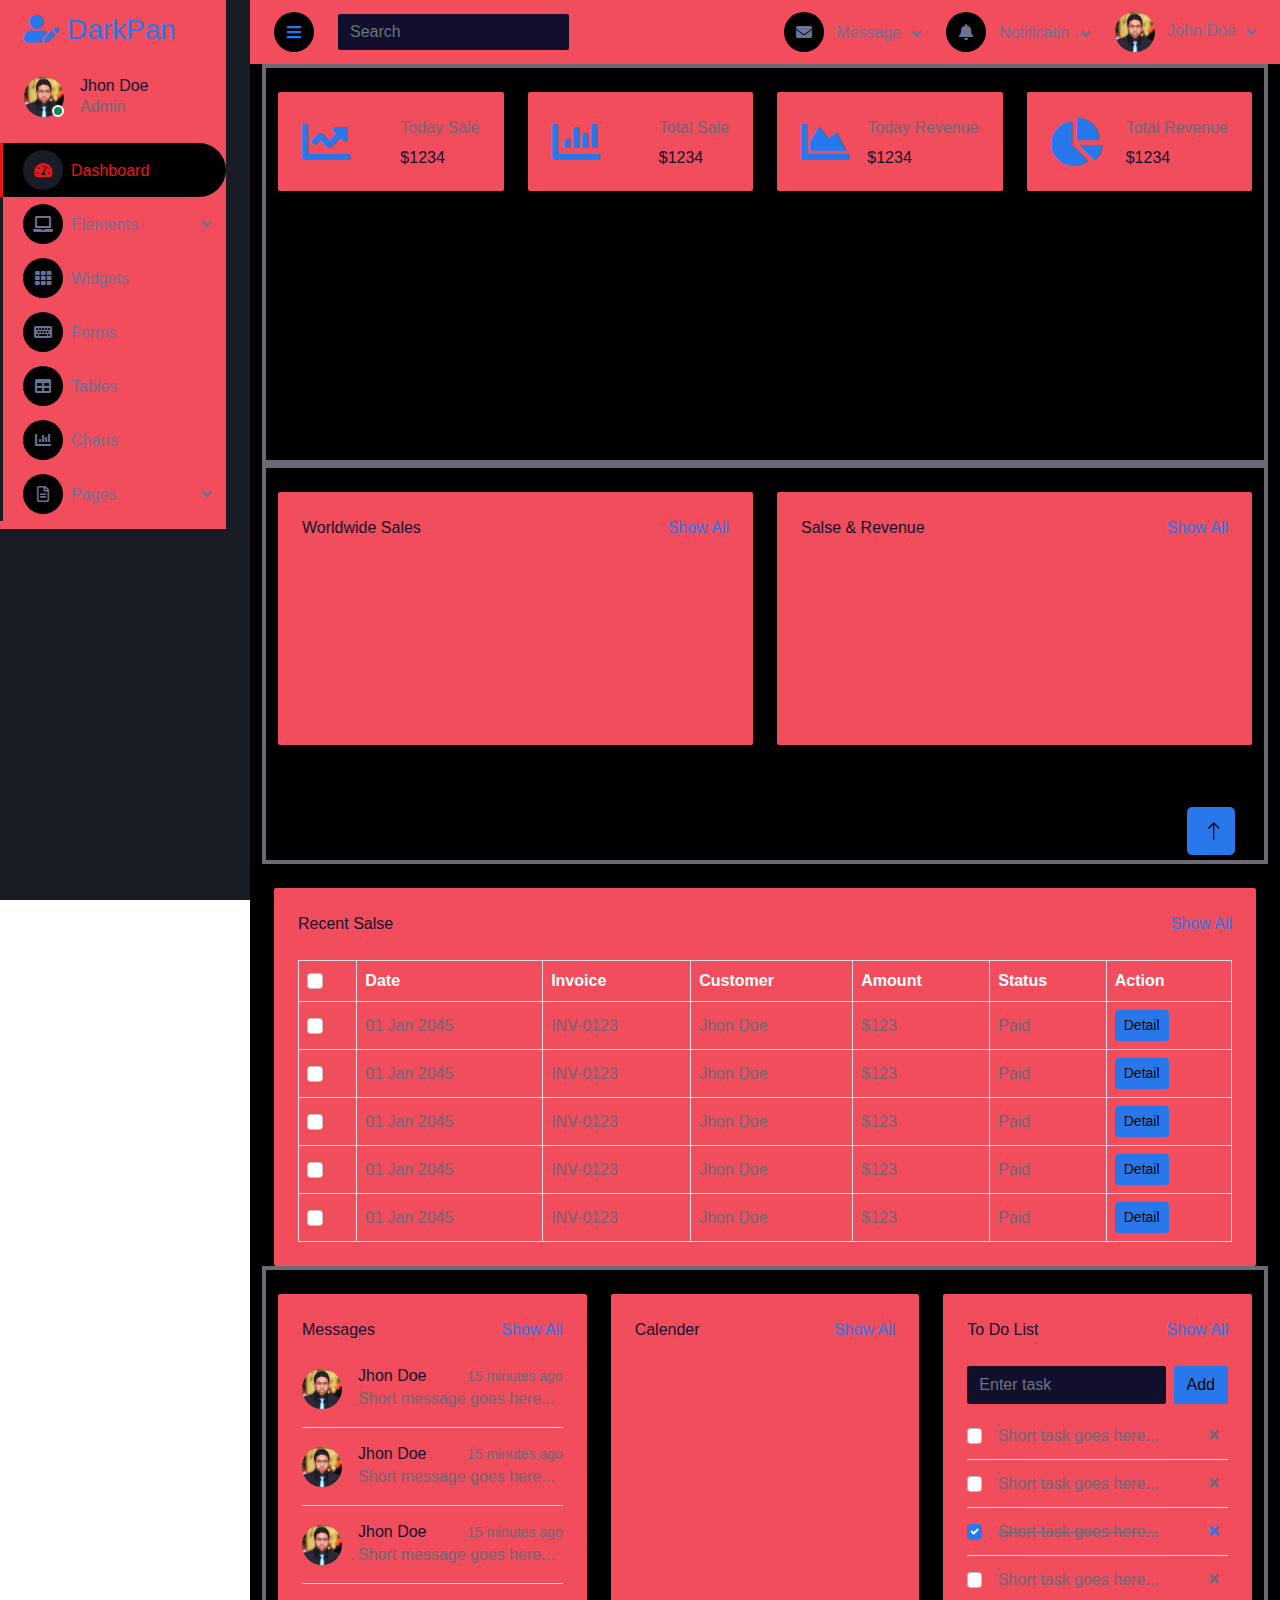
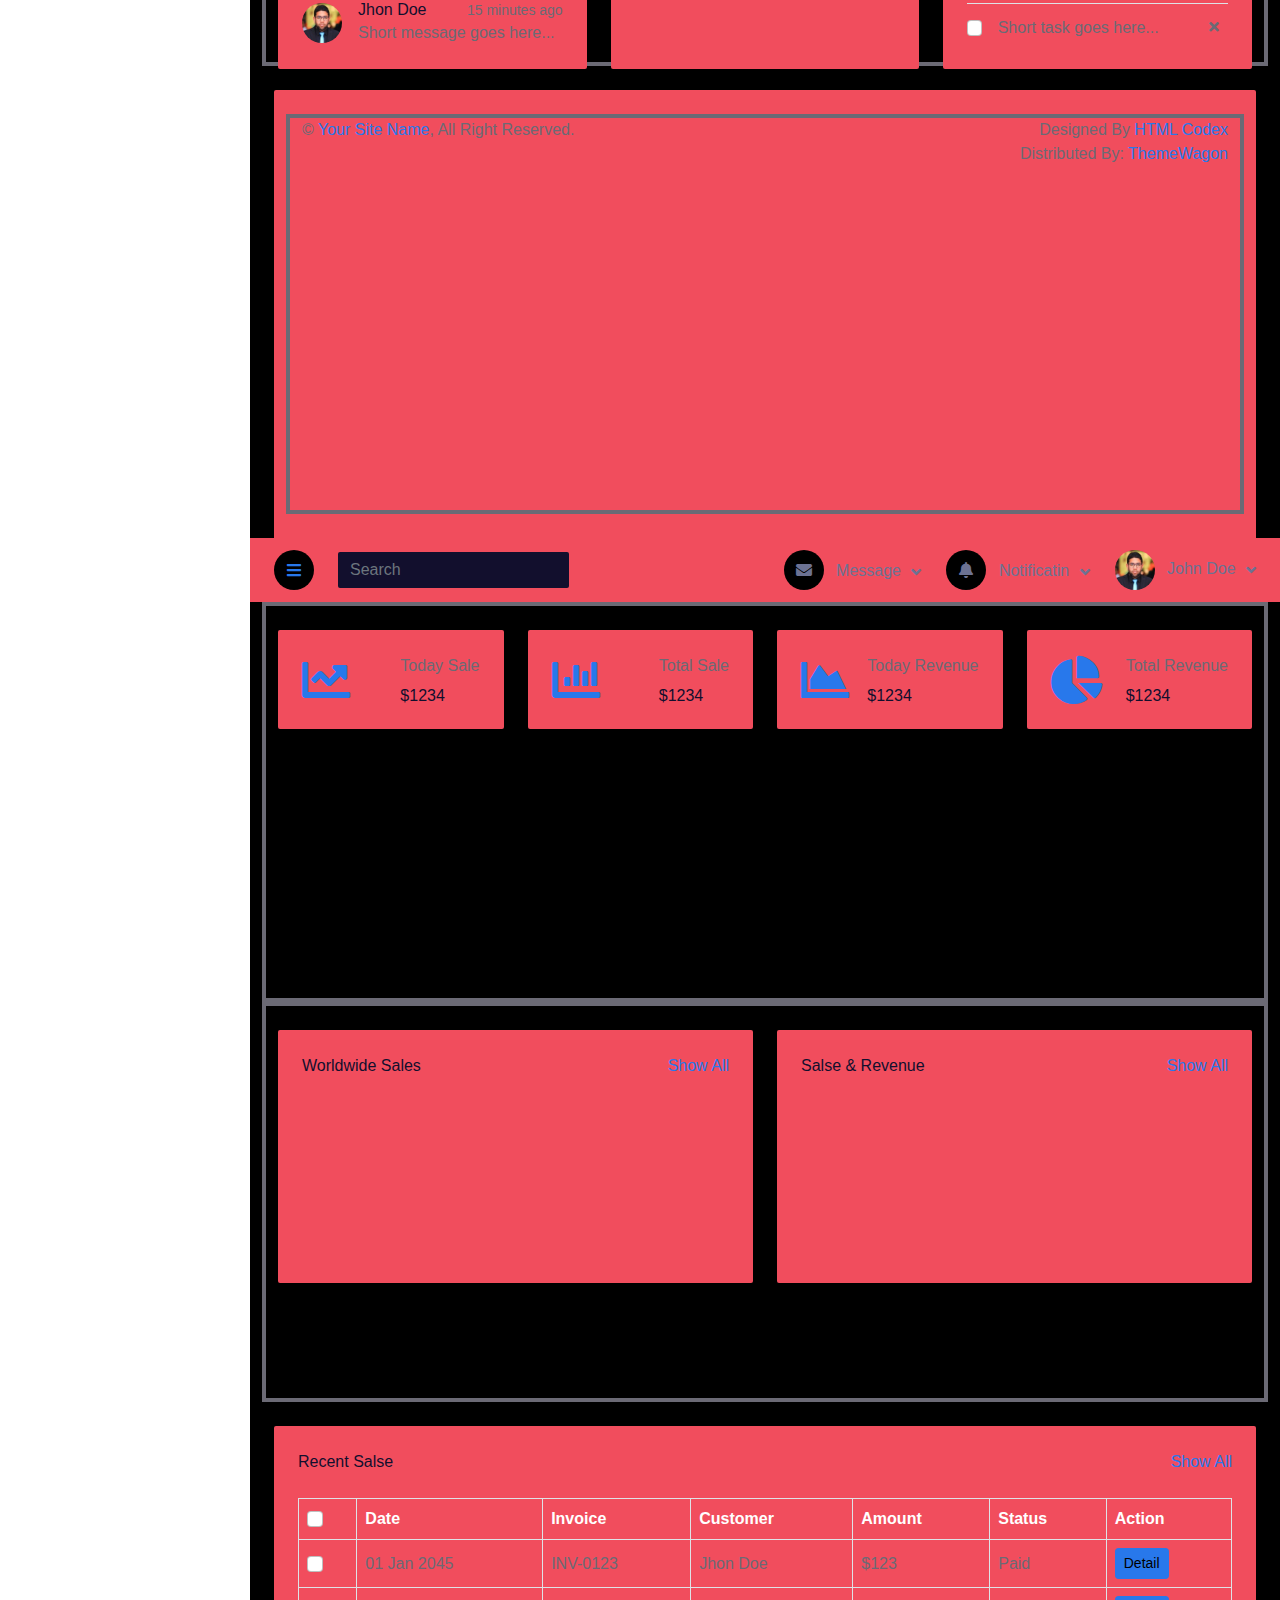
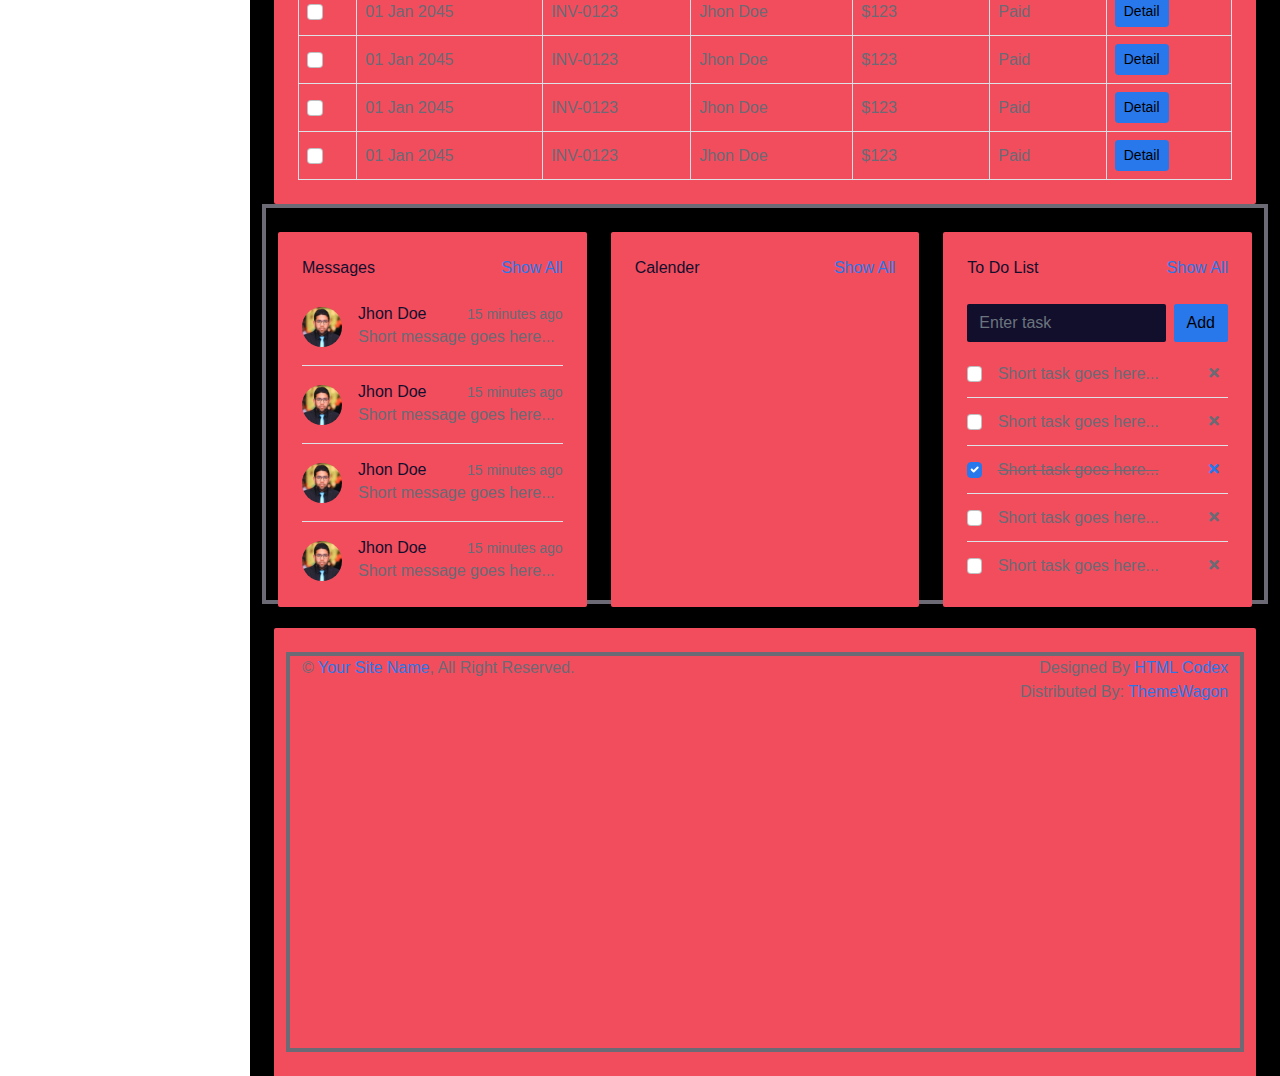
<file: index.html>
﻿<!DOCTYPE html>

<html lang="en" xmlns="http://www.w3.org/1999/xhtml">
<head>
    <meta charset="utf-8" />
    <title>Home.4s</title>
    <link href="css/css.sidebar.css" rel="stylesheet" />
    <link href="css/bootstrap.min.css" rel="stylesheet">
    <link href="css/owl.carousel.min.css" rel="stylesheet">

    <!--  links side menu  -->
    <link href="https://cdnjs.cloudflare.com/ajax/libs/font-awesome/5.10.0/css/all.min.css" rel="stylesheet">
    <link href="https://cdn.jsdelivr.net/npm/bootstrap-icons@1.4.1/font/bootstrap-icons.css" rel="stylesheet">
   

    <style>
        .row {
            height: 400px;
            border: solid 4px
        }
        /*00000000000000*/
        #spinner.show {
            transition: opacity .5s ease-out, visibility 0s linear 0s;
            visibility: visible;
            opacity: 1;
        }
    </style>

</head>
<body>
    <div class="container-fluid position-relative d-flex p-0">
        <!-- Spinner Start -->
        <div id="spinner" class="show bg-dark position-fixed translate-middle w-100 vh-100 top-50 start-50 d-flex align-items-center justify-content-center">
            <div class="spinner-border text-primary" style="width: 3rem; height: 3rem;" role="status">
                <span class="sr-only">Loading...</span>
            </div>
        </div>
        <!-- Spinner End -->
        <!-- Sidebar Start -->
        <div class="sidebar pe-4 pb-3">
            <nav class="navbar bg-secondary navbar-dark">
                <a href="index.html" class="navbar-brand mx-4 mb-3">
                    <h3 class="text-primary"><i class="fa fa-user-edit me-2"></i>DarkPan</h3>
                </a>
                <div class="d-flex align-items-center ms-4 mb-4">
                    <div class="position-relative">
                        <img class="rounded-circle" src="img/user.jpg" alt="" style="width: 40px; height: 40px;">
                        <div class="bg-success rounded-circle border border-2 border-white position-absolute end-0 bottom-0 p-1"></div>
                    </div>
                    <div class="ms-3">
                        <h6 class="mb-0">Jhon Doe</h6>
                        <span>Admin</span>
                    </div>
                </div>
                <div class="navbar-nav w-100">
                    <a href="index.html" class="nav-item nav-link active"><i class="fa fa-tachometer-alt me-2"></i>Dashboard</a>
                    <div class="nav-item dropdown">
                        <a href="#" class="nav-link dropdown-toggle" data-bs-toggle="dropdown"><i class="fa fa-laptop me-2"></i>Elements</a>
                        <div class="dropdown-menu bg-transparent border-0">
                            <a href="button.html" class="dropdown-item">Buttons</a>
                            <a href="typography.html" class="dropdown-item">Typography</a>
                            <a href="element.html" class="dropdown-item">Other Elements</a>
                        </div>
                    </div>
                    <a href="widget.html" class="nav-item nav-link"><i class="fa fa-th me-2"></i>Widgets</a>
                    <a href="form.html" class="nav-item nav-link"><i class="fa fa-keyboard me-2"></i>Forms</a>
                    <a href="table.html" class="nav-item nav-link"><i class="fa fa-table me-2"></i>Tables</a>
                    <a href="chart.html" class="nav-item nav-link"><i class="fa fa-chart-bar me-2"></i>Charts</a>
                    <div class="nav-item dropdown">
                        <a href="#" class="nav-link dropdown-toggle" data-bs-toggle="dropdown"><i class="far fa-file-alt me-2"></i>Pages</a>
                        <div class="dropdown-menu bg-transparent border-0">
                            <a href="signin.html" class="dropdown-item">Sign In</a>
                            <a href="signup.html" class="dropdown-item">Sign Up</a>
                            <a href="404.html" class="dropdown-item">404 Error</a>
                            <a href="blank.html" class="dropdown-item">Blank Page</a>
                        </div>
                    </div>
                </div>
            </nav>
        </div>
        <!-- Sidebar End -->
        <!-- Content Start -->
        <div class="content">
            <!-- Navbar Start -->
            <nav class="navbar navbar-expand bg-secondary navbar-dark sticky-top px-4 py-0">
                <a href="index.html" class="navbar-brand d-flex d-lg-none me-4">
                    <h2 class="text-primary mb-0"><i class="fa fa-user-edit"></i></h2>
                </a>
                <a href="#" class="sidebar-toggler flex-shrink-0">
                    <i class="fa fa-bars"></i>
                </a>
                <form class="d-none d-md-flex ms-4">
                    <input class="form-control bg-dark border-0" type="search" placeholder="Search">
                </form>
                <div class="navbar-nav align-items-center ms-auto">
                    <div class="nav-item dropdown">
                        <a href="#" class="nav-link dropdown-toggle" data-bs-toggle="dropdown">
                            <i class="fa fa-envelope me-lg-2"></i>
                            <span class="d-none d-lg-inline-flex">Message</span>
                        </a>
                        <div class="dropdown-menu dropdown-menu-end bg-secondary border-0 rounded-0 rounded-bottom m-0">
                            <a href="#" class="dropdown-item">
                                <div class="d-flex align-items-center">
                                    <img class="rounded-circle" src="img/user.jpg" alt="" style="width: 40px; height: 40px;">
                                    <div class="ms-2">
                                        <h6 class="fw-normal mb-0">Jhon send you a message</h6>
                                        <small>15 minutes ago</small>
                                    </div>
                                </div>
                            </a>
                            <hr class="dropdown-divider">
                            <a href="#" class="dropdown-item">
                                <div class="d-flex align-items-center">
                                    <img class="rounded-circle" src="img/user.jpg" alt="" style="width: 40px; height: 40px;">
                                    <div class="ms-2">
                                        <h6 class="fw-normal mb-0">Jhon send you a message</h6>
                                        <small>15 minutes ago</small>
                                    </div>
                                </div>
                            </a>
                            <hr class="dropdown-divider">
                            <a href="#" class="dropdown-item">
                                <div class="d-flex align-items-center">
                                    <img class="rounded-circle" src="img/user.jpg" alt="" style="width: 40px; height: 40px;">
                                    <div class="ms-2">
                                        <h6 class="fw-normal mb-0">Jhon send you a message</h6>
                                        <small>15 minutes ago</small>
                                    </div>
                                </div>
                            </a>
                            <hr class="dropdown-divider">
                            <a href="#" class="dropdown-item text-center">See all message</a>
                        </div>
                    </div>
                    <div class="nav-item dropdown">
                        <a href="#" class="nav-link dropdown-toggle" data-bs-toggle="dropdown">
                            <i class="fa fa-bell me-lg-2"></i>
                            <span class="d-none d-lg-inline-flex">Notificatin</span>
                        </a>
                        <div class="dropdown-menu dropdown-menu-end bg-secondary border-0 rounded-0 rounded-bottom m-0">
                            <a href="#" class="dropdown-item">
                                <h6 class="fw-normal mb-0">Profile updated</h6>
                                <small>15 minutes ago</small>
                            </a>
                            <hr class="dropdown-divider">
                            <a href="#" class="dropdown-item">
                                <h6 class="fw-normal mb-0">New user added</h6>
                                <small>15 minutes ago</small>
                            </a>
                            <hr class="dropdown-divider">
                            <a href="#" class="dropdown-item">
                                <h6 class="fw-normal mb-0">Password changed</h6>
                                <small>15 minutes ago</small>
                            </a>
                            <hr class="dropdown-divider">
                            <a href="#" class="dropdown-item text-center">See all notifications</a>
                        </div>
                    </div>
                    <div class="nav-item dropdown">
                        <a href="#" class="nav-link dropdown-toggle" data-bs-toggle="dropdown">
                            <img class="rounded-circle me-lg-2" src="img/user.jpg" alt="" style="width: 40px; height: 40px;">
                            <span class="d-none d-lg-inline-flex">John Doe</span>
                        </a>
                        <div class="dropdown-menu dropdown-menu-end bg-secondary border-0 rounded-0 rounded-bottom m-0">
                            <a href="#" class="dropdown-item">My Profile</a>
                            <a href="#" class="dropdown-item">Settings</a>
                            <a href="#" class="dropdown-item">Log Out</a>
                        </div>
                    </div>
                </div>
            </nav>
            <!-- Navbar End -->
            <!-- Sale & Revenue Start -->
            <div class="container-fluid pt-4 px-4">
                <div class="row g-4">
                    <div class="col-sm-6 col-xl-3">
                        <div class="bg-secondary rounded d-flex align-items-center justify-content-between p-4">
                            <i class="fa fa-chart-line fa-3x text-primary"></i>
                            <div class="ms-3">
                                <p class="mb-2">Today Sale</p>
                                <h6 class="mb-0">$1234</h6>
                            </div>
                        </div>
                    </div>
                    <div class="col-sm-6 col-xl-3">
                        <div class="bg-secondary rounded d-flex align-items-center justify-content-between p-4">
                            <i class="fa fa-chart-bar fa-3x text-primary"></i>
                            <div class="ms-3">
                                <p class="mb-2">Total Sale</p>
                                <h6 class="mb-0">$1234</h6>
                            </div>
                        </div>
                    </div>
                    <div class="col-sm-6 col-xl-3">
                        <div class="bg-secondary rounded d-flex align-items-center justify-content-between p-4">
                            <i class="fa fa-chart-area fa-3x text-primary"></i>
                            <div class="ms-3">
                                <p class="mb-2">Today Revenue</p>
                                <h6 class="mb-0">$1234</h6>
                            </div>
                        </div>
                    </div>
                    <div class="col-sm-6 col-xl-3">
                        <div class="bg-secondary rounded d-flex align-items-center justify-content-between p-4">
                            <i class="fa fa-chart-pie fa-3x text-primary"></i>
                            <div class="ms-3">
                                <p class="mb-2">Total Revenue</p>
                                <h6 class="mb-0">$1234</h6>
                            </div>
                        </div>
                    </div>
                </div>
            </div>
            <!-- Sale & Revenue End -->
            <!-- Sales Chart Start -->
            <div class="container-fluid pt-4 px-4">
                <div class="row g-4">
                    <div class="col-sm-12 col-xl-6">
                        <div class="bg-secondary text-center rounded p-4">
                            <div class="d-flex align-items-center justify-content-between mb-4">
                                <h6 class="mb-0">Worldwide Sales</h6>
                                <a href="">Show All</a>
                            </div>
                            <canvas id="worldwide-sales"></canvas>
                        </div>
                    </div>
                    <div class="col-sm-12 col-xl-6">
                        <div class="bg-secondary text-center rounded p-4">
                            <div class="d-flex align-items-center justify-content-between mb-4">
                                <h6 class="mb-0">Salse & Revenue</h6>
                                <a href="">Show All</a>
                            </div>
                            <canvas id="salse-revenue"></canvas>
                        </div>
                    </div>
                </div>
            </div>
            <!-- Sales Chart End -->
            <!-- Recent Sales Start -->
            <div class="container-fluid pt-4 px-4">
                <div class="bg-secondary text-center rounded p-4">
                    <div class="d-flex align-items-center justify-content-between mb-4">
                        <h6 class="mb-0">Recent Salse</h6>
                        <a href="">Show All</a>
                    </div>
                    <div class="table-responsive">
                        <table class="table text-start align-middle table-bordered table-hover mb-0">
                            <thead>
                                <tr class="text-white">
                                    <th scope="col"><input class="form-check-input" type="checkbox"></th>
                                    <th scope="col">Date</th>
                                    <th scope="col">Invoice</th>
                                    <th scope="col">Customer</th>
                                    <th scope="col">Amount</th>
                                    <th scope="col">Status</th>
                                    <th scope="col">Action</th>
                                </tr>
                            </thead>
                            <tbody>
                                <tr>
                                    <td><input class="form-check-input" type="checkbox"></td>
                                    <td>01 Jan 2045</td>
                                    <td>INV-0123</td>
                                    <td>Jhon Doe</td>
                                    <td>$123</td>
                                    <td>Paid</td>
                                    <td><a class="btn btn-sm btn-primary" href="">Detail</a></td>
                                </tr>
                                <tr>
                                    <td><input class="form-check-input" type="checkbox"></td>
                                    <td>01 Jan 2045</td>
                                    <td>INV-0123</td>
                                    <td>Jhon Doe</td>
                                    <td>$123</td>
                                    <td>Paid</td>
                                    <td><a class="btn btn-sm btn-primary" href="">Detail</a></td>
                                </tr>
                                <tr>
                                    <td><input class="form-check-input" type="checkbox"></td>
                                    <td>01 Jan 2045</td>
                                    <td>INV-0123</td>
                                    <td>Jhon Doe</td>
                                    <td>$123</td>
                                    <td>Paid</td>
                                    <td><a class="btn btn-sm btn-primary" href="">Detail</a></td>
                                </tr>
                                <tr>
                                    <td><input class="form-check-input" type="checkbox"></td>
                                    <td>01 Jan 2045</td>
                                    <td>INV-0123</td>
                                    <td>Jhon Doe</td>
                                    <td>$123</td>
                                    <td>Paid</td>
                                    <td><a class="btn btn-sm btn-primary" href="">Detail</a></td>
                                </tr>
                                <tr>
                                    <td><input class="form-check-input" type="checkbox"></td>
                                    <td>01 Jan 2045</td>
                                    <td>INV-0123</td>
                                    <td>Jhon Doe</td>
                                    <td>$123</td>
                                    <td>Paid</td>
                                    <td><a class="btn btn-sm btn-primary" href="">Detail</a></td>
                                </tr>
                            </tbody>
                        </table>
                    </div>
                </div>
            </div>
            <!-- Recent Sales End -->
            <!-- Widgets Start -->
            <div class="container-fluid pt-4 px-4">
                <div class="row g-4">
                    <div class="col-sm-12 col-md-6 col-xl-4">
                        <div class="h-100 bg-secondary rounded p-4">
                            <div class="d-flex align-items-center justify-content-between mb-2">
                                <h6 class="mb-0">Messages</h6>
                                <a href="">Show All</a>
                            </div>
                            <div class="d-flex align-items-center border-bottom py-3">
                                <img class="rounded-circle flex-shrink-0" src="img/user.jpg" alt="" style="width: 40px; height: 40px;">
                                <div class="w-100 ms-3">
                                    <div class="d-flex w-100 justify-content-between">
                                        <h6 class="mb-0">Jhon Doe</h6>
                                        <small>15 minutes ago</small>
                                    </div>
                                    <span>Short message goes here...</span>
                                </div>
                            </div>
                            <div class="d-flex align-items-center border-bottom py-3">
                                <img class="rounded-circle flex-shrink-0" src="img/user.jpg" alt="" style="width: 40px; height: 40px;">
                                <div class="w-100 ms-3">
                                    <div class="d-flex w-100 justify-content-between">
                                        <h6 class="mb-0">Jhon Doe</h6>
                                        <small>15 minutes ago</small>
                                    </div>
                                    <span>Short message goes here...</span>
                                </div>
                            </div>
                            <div class="d-flex align-items-center border-bottom py-3">
                                <img class="rounded-circle flex-shrink-0" src="img/user.jpg" alt="" style="width: 40px; height: 40px;">
                                <div class="w-100 ms-3">
                                    <div class="d-flex w-100 justify-content-between">
                                        <h6 class="mb-0">Jhon Doe</h6>
                                        <small>15 minutes ago</small>
                                    </div>
                                    <span>Short message goes here...</span>
                                </div>
                            </div>
                            <div class="d-flex align-items-center pt-3">
                                <img class="rounded-circle flex-shrink-0" src="img/user.jpg" alt="" style="width: 40px; height: 40px;">
                                <div class="w-100 ms-3">
                                    <div class="d-flex w-100 justify-content-between">
                                        <h6 class="mb-0">Jhon Doe</h6>
                                        <small>15 minutes ago</small>
                                    </div>
                                    <span>Short message goes here...</span>
                                </div>
                            </div>
                        </div>
                    </div>
                    <div class="col-sm-12 col-md-6 col-xl-4">
                        <div class="h-100 bg-secondary rounded p-4">
                            <div class="d-flex align-items-center justify-content-between mb-4">
                                <h6 class="mb-0">Calender</h6>
                                <a href="">Show All</a>
                            </div>
                            <div id="calender"></div>
                        </div>
                    </div>
                    <div class="col-sm-12 col-md-6 col-xl-4">
                        <div class="h-100 bg-secondary rounded p-4">
                            <div class="d-flex align-items-center justify-content-between mb-4">
                                <h6 class="mb-0">To Do List</h6>
                                <a href="">Show All</a>
                            </div>
                            <div class="d-flex mb-2">
                                <input class="form-control bg-dark border-0" type="text" placeholder="Enter task">
                                <button type="button" class="btn btn-primary ms-2">Add</button>
                            </div>
                            <div class="d-flex align-items-center border-bottom py-2">
                                <input class="form-check-input m-0" type="checkbox">
                                <div class="w-100 ms-3">
                                    <div class="d-flex w-100 align-items-center justify-content-between">
                                        <span>Short task goes here...</span>
                                        <button class="btn btn-sm"><i class="fa fa-times"></i></button>
                                    </div>
                                </div>
                            </div>
                            <div class="d-flex align-items-center border-bottom py-2">
                                <input class="form-check-input m-0" type="checkbox">
                                <div class="w-100 ms-3">
                                    <div class="d-flex w-100 align-items-center justify-content-between">
                                        <span>Short task goes here...</span>
                                        <button class="btn btn-sm"><i class="fa fa-times"></i></button>
                                    </div>
                                </div>
                            </div>
                            <div class="d-flex align-items-center border-bottom py-2">
                                <input class="form-check-input m-0" type="checkbox" checked>
                                <div class="w-100 ms-3">
                                    <div class="d-flex w-100 align-items-center justify-content-between">
                                        <span><del>Short task goes here...</del></span>
                                        <button class="btn btn-sm text-primary"><i class="fa fa-times"></i></button>
                                    </div>
                                </div>
                            </div>
                            <div class="d-flex align-items-center border-bottom py-2">
                                <input class="form-check-input m-0" type="checkbox">
                                <div class="w-100 ms-3">
                                    <div class="d-flex w-100 align-items-center justify-content-between">
                                        <span>Short task goes here...</span>
                                        <button class="btn btn-sm"><i class="fa fa-times"></i></button>
                                    </div>
                                </div>
                            </div>
                            <div class="d-flex align-items-center pt-2">
                                <input class="form-check-input m-0" type="checkbox">
                                <div class="w-100 ms-3">
                                    <div class="d-flex w-100 align-items-center justify-content-between">
                                        <span>Short task goes here...</span>
                                        <button class="btn btn-sm"><i class="fa fa-times"></i></button>
                                    </div>
                                </div>
                            </div>
                        </div>
                    </div>
                </div>
            </div>
            <!-- Widgets End -->
            <!-- Footer Start -->
            <div class="container-fluid pt-4 px-4">
                <div class="bg-secondary rounded-top p-4">
                    <div class="row">
                        <div class="col-12 col-sm-6 text-center text-sm-start">
                            &copy; <a href="#">Your Site Name</a>, All Right Reserved.
                        </div>
                        <div class="col-12 col-sm-6 text-center text-sm-end">
                            <!--/*** This template is free as long as you keep the footer author’s credit link/attribution link/backlink. If you'd like to use the template without the footer author’s credit link/attribution link/backlink, you can purchase the Credit Removal License from "https://htmlcodex.com/credit-removal". Thank you for your support. ***/-->
                            Designed By <a href="https://htmlcodex.com">HTML Codex</a>
                            <br>Distributed By: <a href="https://themewagon.com" target="_blank">ThemeWagon</a>
                        </div>
                    </div>
                </div>
            </div>
            <!-- Footer End -->
        </div>
        <!-- Content End -->
        <!-- Back to Top -->
        <a href="#" class="btn btn-lg btn-primary btn-lg-square back-to-top"><i class="bi bi-arrow-up"></i></a>
    </div>

    <!-- Sidebar End -->
    <!-- Content Start -->
    <div class="content">
        <!-- Navbar Start -->
        <nav class="navbar navbar-expand bg-secondary navbar-dark sticky-top px-4 py-0">
            <a href="index.html" class="navbar-brand d-flex d-lg-none me-4">
                <h2 class="text-primary mb-0"><i class="fa fa-user-edit"></i></h2>
            </a>
            <a href="#" class="sidebar-toggler flex-shrink-0">
                <i class="fa fa-bars"></i>
            </a>
            <form class="d-none d-md-flex ms-4">
                <input class="form-control bg-dark border-0" type="search" placeholder="Search">
            </form>
            <div class="navbar-nav align-items-center ms-auto">
                <div class="nav-item dropdown">
                    <a href="#" class="nav-link dropdown-toggle" data-bs-toggle="dropdown">
                        <i class="fa fa-envelope me-lg-2"></i>
                        <span class="d-none d-lg-inline-flex">Message</span>
                    </a>
                    <div class="dropdown-menu dropdown-menu-end bg-secondary border-0 rounded-0 rounded-bottom m-0">
                        <a href="#" class="dropdown-item">
                            <div class="d-flex align-items-center">
                                <img class="rounded-circle" src="img/user.jpg" alt="" style="width: 40px; height: 40px;">
                                <div class="ms-2">
                                    <h6 class="fw-normal mb-0">Jhon send you a message</h6>
                                    <small>15 minutes ago</small>
                                </div>
                            </div>
                        </a>
                        <hr class="dropdown-divider">
                        <a href="#" class="dropdown-item">
                            <div class="d-flex align-items-center">
                                <img class="rounded-circle" src="img/user.jpg" alt="" style="width: 40px; height: 40px;">
                                <div class="ms-2">
                                    <h6 class="fw-normal mb-0">Jhon send you a message</h6>
                                    <small>15 minutes ago</small>
                                </div>
                            </div>
                        </a>
                        <hr class="dropdown-divider">
                        <a href="#" class="dropdown-item">
                            <div class="d-flex align-items-center">
                                <img class="rounded-circle" src="img/user.jpg" alt="" style="width: 40px; height: 40px;">
                                <div class="ms-2">
                                    <h6 class="fw-normal mb-0">Jhon send you a message</h6>
                                    <small>15 minutes ago</small>
                                </div>
                            </div>
                        </a>
                        <hr class="dropdown-divider">
                        <a href="#" class="dropdown-item text-center">See all message</a>
                    </div>
                </div>
                <div class="nav-item dropdown">
                    <a href="#" class="nav-link dropdown-toggle" data-bs-toggle="dropdown">
                        <i class="fa fa-bell me-lg-2"></i>
                        <span class="d-none d-lg-inline-flex">Notificatin</span>
                    </a>
                    <div class="dropdown-menu dropdown-menu-end bg-secondary border-0 rounded-0 rounded-bottom m-0">
                        <a href="#" class="dropdown-item">
                            <h6 class="fw-normal mb-0">Profile updated</h6>
                            <small>15 minutes ago</small>
                        </a>
                        <hr class="dropdown-divider">
                        <a href="#" class="dropdown-item">
                            <h6 class="fw-normal mb-0">New user added</h6>
                            <small>15 minutes ago</small>
                        </a>
                        <hr class="dropdown-divider">
                        <a href="#" class="dropdown-item">
                            <h6 class="fw-normal mb-0">Password changed</h6>
                            <small>15 minutes ago</small>
                        </a>
                        <hr class="dropdown-divider">
                        <a href="#" class="dropdown-item text-center">See all notifications</a>
                    </div>
                </div>
                <div class="nav-item dropdown">
                    <a href="#" class="nav-link dropdown-toggle" data-bs-toggle="dropdown">
                        <img class="rounded-circle me-lg-2" src="img/user.jpg" alt="" style="width: 40px; height: 40px;">
                        <span class="d-none d-lg-inline-flex">John Doe</span>
                    </a>
                    <div class="dropdown-menu dropdown-menu-end bg-secondary border-0 rounded-0 rounded-bottom m-0">
                        <a href="#" class="dropdown-item">My Profile</a>
                        <a href="#" class="dropdown-item">Settings</a>
                        <a href="#" class="dropdown-item">Log Out</a>
                    </div>
                </div>
            </div>
        </nav>
        <!-- Navbar End -->
        <!-- Sale & Revenue Start -->
        <div class="container-fluid pt-4 px-4">
            <div class="row g-4">
                <div class="col-sm-6 col-xl-3">
                    <div class="bg-secondary rounded d-flex align-items-center justify-content-between p-4">
                        <i class="fa fa-chart-line fa-3x text-primary"></i>
                        <div class="ms-3">
                            <p class="mb-2">Today Sale</p>
                            <h6 class="mb-0">$1234</h6>
                        </div>
                    </div>
                </div>
                <div class="col-sm-6 col-xl-3">
                    <div class="bg-secondary rounded d-flex align-items-center justify-content-between p-4">
                        <i class="fa fa-chart-bar fa-3x text-primary"></i>
                        <div class="ms-3">
                            <p class="mb-2">Total Sale</p>
                            <h6 class="mb-0">$1234</h6>
                        </div>
                    </div>
                </div>
                <div class="col-sm-6 col-xl-3">
                    <div class="bg-secondary rounded d-flex align-items-center justify-content-between p-4">
                        <i class="fa fa-chart-area fa-3x text-primary"></i>
                        <div class="ms-3">
                            <p class="mb-2">Today Revenue</p>
                            <h6 class="mb-0">$1234</h6>
                        </div>
                    </div>
                </div>
                <div class="col-sm-6 col-xl-3">
                    <div class="bg-secondary rounded d-flex align-items-center justify-content-between p-4">
                        <i class="fa fa-chart-pie fa-3x text-primary"></i>
                        <div class="ms-3">
                            <p class="mb-2">Total Revenue</p>
                            <h6 class="mb-0">$1234</h6>
                        </div>
                    </div>
                </div>
            </div>
        </div>
        <!-- Sale & Revenue End -->
        <!-- Sales Chart Start -->
        <div class="container-fluid pt-4 px-4">
            <div class="row g-4">
                <div class="col-sm-12 col-xl-6">
                    <div class="bg-secondary text-center rounded p-4">
                        <div class="d-flex align-items-center justify-content-between mb-4">
                            <h6 class="mb-0">Worldwide Sales</h6>
                            <a href="">Show All</a>
                        </div>
                        <canvas id="worldwide-sales"></canvas>
                    </div>
                </div>
                <div class="col-sm-12 col-xl-6">
                    <div class="bg-secondary text-center rounded p-4">
                        <div class="d-flex align-items-center justify-content-between mb-4">
                            <h6 class="mb-0">Salse & Revenue</h6>
                            <a href="">Show All</a>
                        </div>
                        <canvas id="salse-revenue"></canvas>
                    </div>
                </div>
            </div>
        </div>
        <!-- Sales Chart End -->
        <!-- Recent Sales Start -->
        <div class="container-fluid pt-4 px-4">
            <div class="bg-secondary text-center rounded p-4">
                <div class="d-flex align-items-center justify-content-between mb-4">
                    <h6 class="mb-0">Recent Salse</h6>
                    <a href="">Show All</a>
                </div>
                <div class="table-responsive">
                    <table class="table text-start align-middle table-bordered table-hover mb-0">
                        <thead>
                            <tr class="text-white">
                                <th scope="col"><input class="form-check-input" type="checkbox"></th>
                                <th scope="col">Date</th>
                                <th scope="col">Invoice</th>
                                <th scope="col">Customer</th>
                                <th scope="col">Amount</th>
                                <th scope="col">Status</th>
                                <th scope="col">Action</th>
                            </tr>
                        </thead>
                        <tbody>
                            <tr>
                                <td><input class="form-check-input" type="checkbox"></td>
                                <td>01 Jan 2045</td>
                                <td>INV-0123</td>
                                <td>Jhon Doe</td>
                                <td>$123</td>
                                <td>Paid</td>
                                <td><a class="btn btn-sm btn-primary" href="">Detail</a></td>
                            </tr>
                            <tr>
                                <td><input class="form-check-input" type="checkbox"></td>
                                <td>01 Jan 2045</td>
                                <td>INV-0123</td>
                                <td>Jhon Doe</td>
                                <td>$123</td>
                                <td>Paid</td>
                                <td><a class="btn btn-sm btn-primary" href="">Detail</a></td>
                            </tr>
                            <tr>
                                <td><input class="form-check-input" type="checkbox"></td>
                                <td>01 Jan 2045</td>
                                <td>INV-0123</td>
                                <td>Jhon Doe</td>
                                <td>$123</td>
                                <td>Paid</td>
                                <td><a class="btn btn-sm btn-primary" href="">Detail</a></td>
                            </tr>
                            <tr>
                                <td><input class="form-check-input" type="checkbox"></td>
                                <td>01 Jan 2045</td>
                                <td>INV-0123</td>
                                <td>Jhon Doe</td>
                                <td>$123</td>
                                <td>Paid</td>
                                <td><a class="btn btn-sm btn-primary" href="">Detail</a></td>
                            </tr>
                            <tr>
                                <td><input class="form-check-input" type="checkbox"></td>
                                <td>01 Jan 2045</td>
                                <td>INV-0123</td>
                                <td>Jhon Doe</td>
                                <td>$123</td>
                                <td>Paid</td>
                                <td><a class="btn btn-sm btn-primary" href="">Detail</a></td>
                            </tr>
                        </tbody>
                    </table>
                </div>
            </div>
        </div>
        <!-- Recent Sales End -->
        <!-- Widgets Start -->
        <div class="container-fluid pt-4 px-4">
            <div class="row g-4">
                <div class="col-sm-12 col-md-6 col-xl-4">
                    <div class="h-100 bg-secondary rounded p-4">
                        <div class="d-flex align-items-center justify-content-between mb-2">
                            <h6 class="mb-0">Messages</h6>
                            <a href="">Show All</a>
                        </div>
                        <div class="d-flex align-items-center border-bottom py-3">
                            <img class="rounded-circle flex-shrink-0" src="img/user.jpg" alt="" style="width: 40px; height: 40px;">
                            <div class="w-100 ms-3">
                                <div class="d-flex w-100 justify-content-between">
                                    <h6 class="mb-0">Jhon Doe</h6>
                                    <small>15 minutes ago</small>
                                </div>
                                <span>Short message goes here...</span>
                            </div>
                        </div>
                        <div class="d-flex align-items-center border-bottom py-3">
                            <img class="rounded-circle flex-shrink-0" src="img/user.jpg" alt="" style="width: 40px; height: 40px;">
                            <div class="w-100 ms-3">
                                <div class="d-flex w-100 justify-content-between">
                                    <h6 class="mb-0">Jhon Doe</h6>
                                    <small>15 minutes ago</small>
                                </div>
                                <span>Short message goes here...</span>
                            </div>
                        </div>
                        <div class="d-flex align-items-center border-bottom py-3">
                            <img class="rounded-circle flex-shrink-0" src="img/user.jpg" alt="" style="width: 40px; height: 40px;">
                            <div class="w-100 ms-3">
                                <div class="d-flex w-100 justify-content-between">
                                    <h6 class="mb-0">Jhon Doe</h6>
                                    <small>15 minutes ago</small>
                                </div>
                                <span>Short message goes here...</span>
                            </div>
                        </div>
                        <div class="d-flex align-items-center pt-3">
                            <img class="rounded-circle flex-shrink-0" src="img/user.jpg" alt="" style="width: 40px; height: 40px;">
                            <div class="w-100 ms-3">
                                <div class="d-flex w-100 justify-content-between">
                                    <h6 class="mb-0">Jhon Doe</h6>
                                    <small>15 minutes ago</small>
                                </div>
                                <span>Short message goes here...</span>
                            </div>
                        </div>
                    </div>
                </div>
                <div class="col-sm-12 col-md-6 col-xl-4">
                    <div class="h-100 bg-secondary rounded p-4">
                        <div class="d-flex align-items-center justify-content-between mb-4">
                            <h6 class="mb-0">Calender</h6>
                            <a href="">Show All</a>
                        </div>
                        <div id="calender"></div>
                    </div>
                </div>
                <div class="col-sm-12 col-md-6 col-xl-4">
                    <div class="h-100 bg-secondary rounded p-4">
                        <div class="d-flex align-items-center justify-content-between mb-4">
                            <h6 class="mb-0">To Do List</h6>
                            <a href="">Show All</a>
                        </div>
                        <div class="d-flex mb-2">
                            <input class="form-control bg-dark border-0" type="text" placeholder="Enter task">
                            <button type="button" class="btn btn-primary ms-2">Add</button>
                        </div>
                        <div class="d-flex align-items-center border-bottom py-2">
                            <input class="form-check-input m-0" type="checkbox">
                            <div class="w-100 ms-3">
                                <div class="d-flex w-100 align-items-center justify-content-between">
                                    <span>Short task goes here...</span>
                                    <button class="btn btn-sm"><i class="fa fa-times"></i></button>
                                </div>
                            </div>
                        </div>
                        <div class="d-flex align-items-center border-bottom py-2">
                            <input class="form-check-input m-0" type="checkbox">
                            <div class="w-100 ms-3">
                                <div class="d-flex w-100 align-items-center justify-content-between">
                                    <span>Short task goes here...</span>
                                    <button class="btn btn-sm"><i class="fa fa-times"></i></button>
                                </div>
                            </div>
                        </div>
                        <div class="d-flex align-items-center border-bottom py-2">
                            <input class="form-check-input m-0" type="checkbox" checked>
                            <div class="w-100 ms-3">
                                <div class="d-flex w-100 align-items-center justify-content-between">
                                    <span><del>Short task goes here...</del></span>
                                    <button class="btn btn-sm text-primary"><i class="fa fa-times"></i></button>
                                </div>
                            </div>
                        </div>
                        <div class="d-flex align-items-center border-bottom py-2">
                            <input class="form-check-input m-0" type="checkbox">
                            <div class="w-100 ms-3">
                                <div class="d-flex w-100 align-items-center justify-content-between">
                                    <span>Short task goes here...</span>
                                    <button class="btn btn-sm"><i class="fa fa-times"></i></button>
                                </div>
                            </div>
                        </div>
                        <div class="d-flex align-items-center pt-2">
                            <input class="form-check-input m-0" type="checkbox">
                            <div class="w-100 ms-3">
                                <div class="d-flex w-100 align-items-center justify-content-between">
                                    <span>Short task goes here...</span>
                                    <button class="btn btn-sm"><i class="fa fa-times"></i></button>
                                </div>
                            </div>
                        </div>
                    </div>
                </div>
            </div>
        </div>
        <!-- Widgets End -->
        <!-- Footer Start -->
        <div class="container-fluid pt-4 px-4">
            <div class="bg-secondary rounded-top p-4">
                <div class="row">
                    <div class="col-12 col-sm-6 text-center text-sm-start">
                        &copy; <a href="#">Your Site Name</a>, All Right Reserved.
                    </div>
                    <div class="col-12 col-sm-6 text-center text-sm-end">
                        <!--/*** This template is free as long as you keep the footer author’s credit link/attribution link/backlink. If you'd like to use the template without the footer author’s credit link/attribution link/backlink, you can purchase the Credit Removal License from "https://htmlcodex.com/credit-removal". Thank you for your support. ***/-->
                        Designed By <a href="https://htmlcodex.com">HTML Codex</a>
                        <br>Distributed By: <a href="https://themewagon.com" target="_blank">ThemeWagon</a>
                    </div>
                </div>
            </div>
        </div>
        <!-- Footer End -->
    </div>
    <!-- Content End -->
    <!--<script src="js/bootstrap.bundle.min.js"></script>-->
    <!--  icon togel nav-->
    <script>


        // Spinner
        var spinner = function () {
            setTimeout(function () {
                if ($('#spinner').length > 0) {
                    $('#spinner').removeClass('show');
                }
            }, 1);
        };
        spinner();


                     //Back to top button
                    //$(window).scroll(function () {
                    //    if ($(this).scrollTop() > 300) {
                    //        $('.back-to-top').fadeIn('slow');
                    //    } else {
                    //        $('.back-to-top').fadeOut('slow');
                    //    }
                    //});
                    //$('.back-to-top').click(function () {
                    //    $('html, body').animate({ scrollTop: 0 }, 1500, 'easeInOutExpo');
                    //    return false;
                    //});











    </script>
    <!--<script src="js/tempusdominus-bootstrap-4.min.js"></script>-->
    <!--<script src="js/tempusdominus-bootstrap-4.js"></script>-->
    <!--  links open menu-->
    <script src="https://code.jquery.com/jquery-3.4.1.min.js"></script>
    <script src="https://cdn.jsdelivr.net/npm/bootstrap@5.0.0/dist/js/bootstrap.bundle.min.js"></script>
    <!--<script src="css/main.js"></script>-->
    <script src="css/main.js"></script>


</body>
</html>
</file>
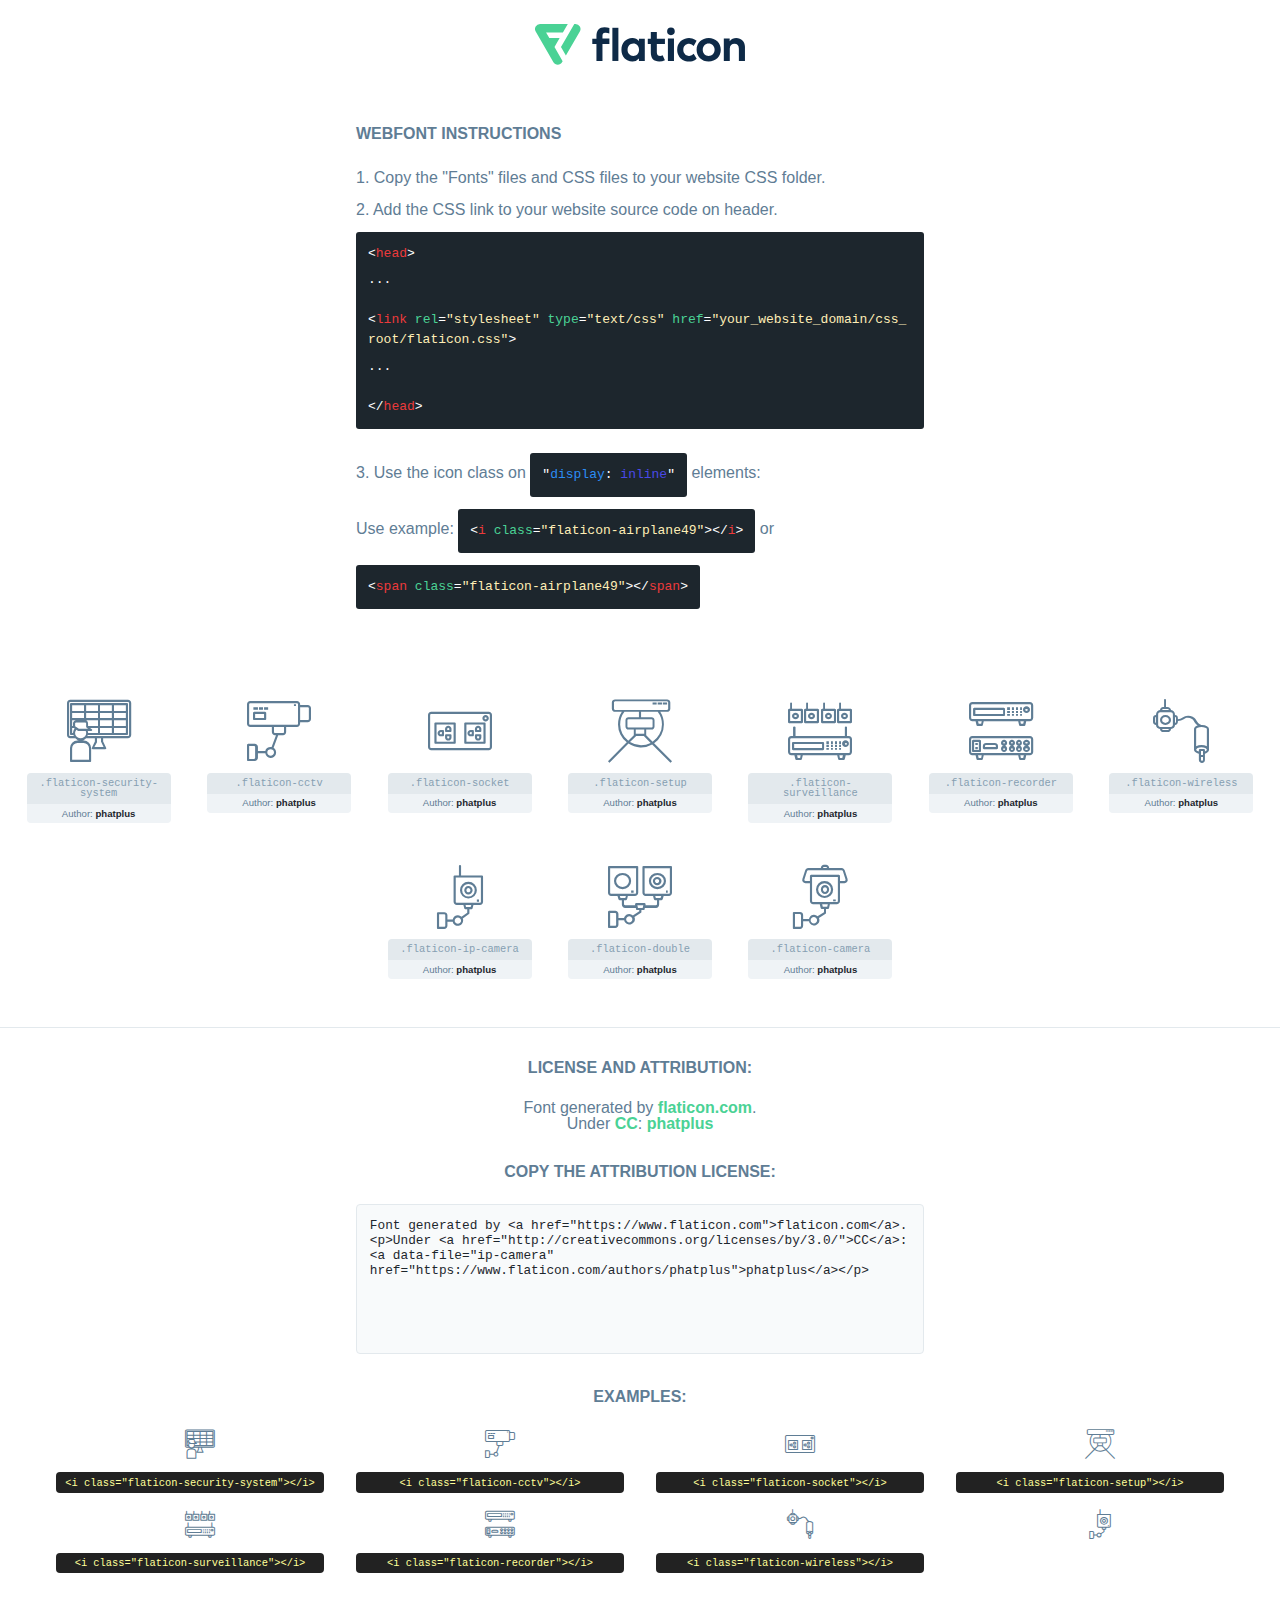
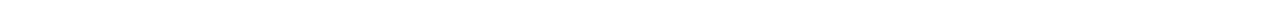
<file: lib/flaticon/font/flaticon.html>
<!DOCTYPE html>
<html lang="en">
<head>
    <title>Flaticon Webfont</title>
    <link rel="stylesheet" type="text/css" href="flaticon.css"/>
    <meta charset="UTF-8">
    <style>
        html, body, div, span, applet, object, iframe,
        h1, h2, h3, h4, h5, h6, p, blockquote, pre,
        a, abbr, acronym, address, big, cite, code,
        del, dfn, em, img, ins, kbd, q, s, samp,
        small, strike, strong, sub, sup, tt, var,
        b, u, i, center,
        dl, dt, dd, ol, ul, li,
        fieldset, form, label, legend,
        table, caption, tbody, tfoot, thead, tr, th, td,
        article, aside, canvas, details, embed,
        figure, figcaption, footer, header, hgroup,
        menu, nav, output, ruby, section, summary,
        time, mark, audio, video {
            margin: 0;
            padding: 0;
            border: 0;
            font-size: 100%;
            font: inherit;
            vertical-align: baseline;
        }

        /* HTML5 display-role reset for older browsers */
        article, aside, details, figcaption, figure,
        footer, header, hgroup, menu, nav, section {
            display: block;
        }

        body {
            line-height: 1;
        }

        ol, ul {
            list-style: none;
        }

        blockquote, q {
            quotes: none;
        }

        blockquote:before, blockquote:after,
        q:before, q:after {
            content: '';
            content: none;
        }

        table {
            border-collapse: collapse;
            border-spacing: 0;
        }

        body {
            font-family: Helvetica, Arial, sans-serif;
            font-size: 16px;
            color: #5f7d95;
        }

        a {
            color: #4AD295;
            font-weight: bold;
            text-decoration: none;
        }

        * {
            -moz-box-sizing: border-box;
            -webkit-box-sizing: border-box;
            box-sizing: border-box;
            margin: 0;
            padding: 0;
        }

        [class^="flaticon-"]:before, [class*=" flaticon-"]:before, [class^="flaticon-"]:after, [class*=" flaticon-"]:after {
            font-family: Flaticon;
            font-size: 30px;
            font-style: normal;
            margin-left: 20px;
            color: #333;
        }

        .wrapper {
            max-width: 600px;
            margin: auto;
            padding: 0 1em;
        }

        .title {
            margin-bottom: 24px;
            text-transform: uppercase;
            font-weight: bold;
        }

        header {
            text-align: center;
            padding: 24px;
        }

        header .logo {
            width: 210px;
            height: auto;
            border: none;
            display: inline-block;
        }

        header strong {
            font-size: 28px;
            font-weight: 500;
            vertical-align: middle;
        }

        .demo {
            margin: 2em auto;
            line-height: 1.25em;
        }

        .demo ul li {
            margin-bottom: 12px;
        }

        .demo ul li code {
            background-color: #1D262D;
            border-radius: 3px;
            padding: 12px;
            display: inline-block;
            color: #fff;
            font-family: Consolas, Monaco, Lucida Console, Liberation Mono, DejaVu Sans Mono, Bitstream Vera Sans Mono, Courier New, monospace;
            font-weight: lighter;
            margin-top: 12px;
            font-size: 13px;
            word-break: break-all;
        }

        .demo ul li code .red {
            color: #EC3A3B;
        }

        .demo ul li code .green {
            color: #4AD295;
        }

        .demo ul li code .yellow {
            color: #FFEEB6;
        }

        .demo ul li code .blue {
            color: #2C8CF4;
        }

        .demo ul li code .purple {
            color: #4949E7;
        }

        .demo ul li code .dots {
            margin-top: 0.5em;
            display: block;
        }

        #glyphs {
            border-bottom: 1px solid #E3E9ED;
            padding: 2em 0;
            text-align: center;
        }

        .glyph {
            display: inline-block;
            width: 9em;
            margin: 1em;
            text-align: center;
            vertical-align: top;
            background: #FFF;
        }

        .glyph .flaticon {
            padding: 10px;
            display: block;
            font-family: "Flaticon";
            font-size: 64px;
            line-height: 1;
        }

        .glyph .flaticon:before {
            font-size: 64px;
            color: #5f7d95;
            margin-left: 0;
        }

        .class-name {
            font-size: 0.65em;
            background-color: #E3E9ED;
            color: #869FB2;
            border-radius: 4px 4px 0 0;
            padding: 0.5em;
            font-family: Consolas, Monaco, Lucida Console, Liberation Mono, DejaVu Sans Mono, Bitstream Vera Sans Mono, Courier New, monospace;
        }

        .author-name {
            font-size: 0.6em;
            background-color: #EFF3F6;
            border-top: 0;
            border-radius: 0 0 4px 4px;
            padding: 0.5em;
        }

        .author-name a {
            color: #1D262D;
        }

        .class-name:last-child {
            font-size: 10px;
            color: #888;
        }

        .class-name:last-child a {
            font-size: 10px;
            color: #555;
        }

        .glyph > input {
            display: block;
            width: 100px;
            margin: 5px auto;
            text-align: center;
            font-size: 12px;
            cursor: text;
        }

        .glyph > input.icon-input {
            font-family: "Flaticon";
            font-size: 16px;
            margin-bottom: 10px;
        }

        .attribution .title {
            margin-top: 2em;
        }

        .attribution textarea {
            background-color: #F8FAFB;
            color: #1D262D;
            padding: 1em;
            border: none;
            box-shadow: none;
            border: 1px solid #E3E9ED;
            border-radius: 4px;
            resize: none;
            width: 100%;
            height: 150px;
            font-size: 0.8em;
            font-family: Consolas, Monaco, Lucida Console, Liberation Mono, DejaVu Sans Mono, Bitstream Vera Sans Mono, Courier New, monospace;
            -webkit-appearance: none;
        }

        .attribution textarea:hover {
            border-color: #CFD9E0;
        }

        .attribution textarea:focus {
            border-color: #4AD295;
        }

        .iconsuse {
            margin: 2em auto;
            text-align: center;
            max-width: 1200px;
        }

        .iconsuse:after {
            content: '';
            display: table;
            clear: both;
        }

        .iconsuse .image {
            float: left;
            width: 25%;
            padding: 0 1em;
        }

        .iconsuse .image p {
            margin-bottom: 1em;
        }

        .iconsuse .image span {
            display: block;
            font-size: 0.65em;
            background-color: #222;
            color: #fff;
            border-radius: 4px;
            padding: 0.5em;
            color: #FFFF99;
            margin-top: 1em;
            font-family: Consolas, Monaco, Lucida Console, Liberation Mono, DejaVu Sans Mono, Bitstream Vera Sans Mono, Courier New, monospace;
        }

        .flaticon:before {
            color: #5f7d95;
        }

        #footer {
            text-align: center;
            background-color: #1D262D;
            color: #869FB2;
            padding: 12px;
            font-size: 14px;
        }

        #footer a {
            font-weight: normal;
        }

        @media (max-width: 960px) {
            .iconsuse .image {
                width: 50%;
            }
        }

        .preview {
            width: 100px;
            display: inline-block;
            margin: 10px;
        }

        .preview .inner {
            display: inline-block;
            width: 100%;
            text-align: center;
            background: #f5f5f5;
            -webkit-border-radius: 3px 3px 0 0;
            -moz-border-radius: 3px 3px 0 0;
            border-radius: 3px 3px 0 0;
        }

        .preview .inner  {
            line-height: 85px;
            font-size: 40px;
            color: #333;
        }

        .label {
            display: inline-block;
            width: 100%;
            box-sizing: border-box;
            padding: 5px;
            font-size: 10px;
            font-family: Monaco, monospace;
            color: #666;
            white-space: nowrap;
            overflow: hidden;
            text-overflow: ellipsis;
            background: #ddd;
            -webkit-border-radius: 0 0 3px 3px;
            -moz-border-radius: 0 0 3px 3px;
            border-radius: 0 0 3px 3px;
            color: #666;
        }
    </style>
</head>
<body>
    <header>
        <a href="https://www.flaticon.com/" target="_blank" class="logo">
            <svg xmlns="http://www.w3.org/2000/svg" viewBox="0 0 394.3 76.5">
                <path d="M156.6,69.4H145.3V7.1h11.3Z" style="fill:#0e2a47"/>
                <path d="M206.2,69.4h-11V64.8a15.4,15.4,0,0,1-12.6,5.7c-11.6,0-20.3-9.5-20.3-22.1s8.8-22.1,20.3-22.1a15.4,15.4,0,0,1,12.6,5.8V27.5h11Zm-32.4-21c0,6.4,4.2,11.6,10.8,11.6s10.8-4.9,10.8-11.6-4.4-11.6-10.8-11.6S173.9,42,173.9,48.4Z"
                      style="fill:#0e2a47"/>
                <path d="M262.5,13.7a7.2,7.2,0,0,1-14.4,0,7.2,7.2,0,1,1,14.4,0ZM261,69.4H249.6v-42H261Z"
                      style="fill:#0e2a47"/>
                <path id="_Trazado_" data-name="&lt;Trazado&gt;"
                      d="M139.6,17.8a16.6,16.6,0,0,0-8-1.4c-3.2.4-4.9,2-4.9,5.9v5.1h13V37.5h-13v32H115.4v-32h-7.8v-10h7.8V22.2c0-9.9,5.2-16.3,15-16.3a23.4,23.4,0,0,1,9.3,1.8Z"
                      style="fill:#0e2a47"/>
                <path d="M235.1,60c-3.5,0-6.3-1.9-6.3-7.1V37.5H244v-10H228.8V15H217.5V27.5h-5.7v10h5.7V53.7c0,10.9,5.3,16.8,15.7,16.8A22.9,22.9,0,0,0,244,68l-4.3-9.1A12.3,12.3,0,0,1,235.1,60Z"
                      style="fill:#0e2a47"/>
                <path d="M348.9,48.4c0,12.6-9.7,22.1-22.7,22.1s-22.7-9.4-22.7-22.1,9.6-22.1,22.7-22.1S348.9,35.8,348.9,48.4Zm-33.9,0c0,6.8,4.8,11.6,11.1,11.6s11.2-4.8,11.2-11.6-4.8-11.6-11.2-11.6S315.1,41.6,315.1,48.4Z"
                      style="fill:#0e2a47"/>
                <path d="M394.3,42.7V69.4H382.9V46.3c0-6.1-3-9.4-8.2-9.4s-8.9,3.2-8.9,9.5v23H354.6v-42h11v4.9c3-4.5,7.6-6.1,12.3-6.1C387.5,26.3,394.3,33,394.3,42.7Z"
                      style="fill:#0e2a47"/>
                <path d="M298,55.7h0a12.4,12.4,0,0,1-8.2,4.2h-.9l-1.8-.2a10,10,0,0,1-7.4-5.6,13.2,13.2,0,0,1-1.2-5.8,13,13,0,0,1,1.3-5.9,10.1,10.1,0,0,1,7.5-5.5h2.4a11.7,11.7,0,0,1,8.3,4.2l5.5-9.6a19.9,19.9,0,0,0-8.1-4.3,23.4,23.4,0,0,0-6.1-.8,25.2,25.2,0,0,0-7.5,1.1,20.9,20.9,0,0,0-8,4.6,21.9,21.9,0,0,0-6.8,16.4,21.9,21.9,0,0,0,6.7,16.3,20.9,20.9,0,0,0,8,4.6,25.2,25.2,0,0,0,7.7,1.2,23.6,23.6,0,0,0,6.2-.8,20,20,0,0,0,8.1-4.4Z"
                      style="fill:#0e2a47"/>
                <path d="M46.3,26.5H26.9L20.8,16H52.4L61.6,0H9.4A9.3,9.3,0,0,0,1.3,4.7a9.3,9.3,0,0,0,0,9.4L34.6,71.8a9.4,9.4,0,0,0,16.2,0l1.1-1.9L36.6,43.3Z"
                      style="fill:#4ad295"/>
                <path d="M84.2,4.7A9.3,9.3,0,0,0,76.1,0H73.8l-25,43.3,9.2,16L84.2,14A9.3,9.3,0,0,0,84.2,4.7Z"
                      style="fill:#4ad295"/>
            </svg>
        </a>
    </header>
    <section class="demo wrapper">

        <p class="title">Webfont Instructions</p>

        <ul>
            <li>
                <span class="num">1. </span>Copy the "Fonts" files and CSS files to your website CSS folder.
            </li>
            <li>
                <span class="num">2. </span>Add the CSS link to your website source code on header.
                <code class="big">
                    &lt;<span class="red">head</span>&gt;
                    <br/><span class="dots">...</span>
                    <br/>&lt;<span class="red">link</span> <span class="green">rel</span>=<span
                        class="yellow">"stylesheet"</span> <span class="green">type</span>=<span
                        class="yellow">"text/css"</span> <span class="green">href</span>=<span class="yellow">"your_website_domain/css_root/flaticon.css"</span>&gt;
                    <br/><span class="dots">...</span>
                    <br/>&lt;/<span class="red">head</span>&gt;
                </code>
            </li>

            <li>
                <p>
                    <span class="num">3. </span>Use the icon class on <code>"<span class="blue">display</span>:<span
                        class="purple"> inline</span>"</code> elements:
                    <br/>
                    Use example: <code>&lt;<span class="red">i</span> <span class="green">class</span>=<span class="yellow">&quot;flaticon-airplane49&quot;</span>&gt;&lt;/<span
                        class="red">i</span>&gt;</code> or <code>&lt;<span class="red">span</span> <span
                        class="green">class</span>=<span class="yellow">&quot;flaticon-airplane49&quot;</span>&gt;&lt;/<span
                        class="red">span</span>&gt;</code>
            </li>
        </ul>

    </section>
    <section id="glyphs">
            <div class="glyph">
                <i class="flaticon flaticon-security-system"></i>
                <div class="class-name">.flaticon-security-system</div>
                <div class="author-name">Author: <a data-file="security-system" href="https://www.flaticon.com/authors/phatplus">phatplus</a> </div>
            </div>

            <div class="glyph">
                <i class="flaticon flaticon-cctv"></i>
                <div class="class-name">.flaticon-cctv</div>
                <div class="author-name">Author: <a data-file="cctv" href="https://www.flaticon.com/authors/phatplus">phatplus</a> </div>
            </div>

            <div class="glyph">
                <i class="flaticon flaticon-socket"></i>
                <div class="class-name">.flaticon-socket</div>
                <div class="author-name">Author: <a data-file="socket" href="https://www.flaticon.com/authors/phatplus">phatplus</a> </div>
            </div>

            <div class="glyph">
                <i class="flaticon flaticon-setup"></i>
                <div class="class-name">.flaticon-setup</div>
                <div class="author-name">Author: <a data-file="setup" href="https://www.flaticon.com/authors/phatplus">phatplus</a> </div>
            </div>

            <div class="glyph">
                <i class="flaticon flaticon-surveillance"></i>
                <div class="class-name">.flaticon-surveillance</div>
                <div class="author-name">Author: <a data-file="surveillance" href="https://www.flaticon.com/authors/phatplus">phatplus</a> </div>
            </div>

            <div class="glyph">
                <i class="flaticon flaticon-recorder"></i>
                <div class="class-name">.flaticon-recorder</div>
                <div class="author-name">Author: <a data-file="recorder" href="https://www.flaticon.com/authors/phatplus">phatplus</a> </div>
            </div>

            <div class="glyph">
                <i class="flaticon flaticon-wireless"></i>
                <div class="class-name">.flaticon-wireless</div>
                <div class="author-name">Author: <a data-file="wireless" href="https://www.flaticon.com/authors/phatplus">phatplus</a> </div>
            </div>

            <div class="glyph">
                <i class="flaticon flaticon-ip-camera"></i>
                <div class="class-name">.flaticon-ip-camera</div>
                <div class="author-name">Author: <a data-file="ip-camera" href="https://www.flaticon.com/authors/phatplus">phatplus</a> </div>
            </div>

            <div class="glyph">
                <i class="flaticon flaticon-double"></i>
                <div class="class-name">.flaticon-double</div>
                <div class="author-name">Author: <a data-file="double" href="https://www.flaticon.com/authors/phatplus">phatplus</a> </div>
            </div>

            <div class="glyph">
                <i class="flaticon flaticon-camera"></i>
                <div class="class-name">.flaticon-camera</div>
                <div class="author-name">Author: <a data-file="camera" href="https://www.flaticon.com/authors/phatplus">phatplus</a> </div>
            </div>

    </section>

    <section class="attribution wrapper"   style="text-align:center;">

        <div class="title">License and attribution:</div><div class="attrDiv">Font generated by <a href="https://www.flaticon.com">flaticon.com</a>. <div><p>Under <a href="http://creativecommons.org/licenses/by/3.0/">CC</a>: <a data-file="ip-camera" href="https://www.flaticon.com/authors/phatplus">phatplus</a></p>  </div>
        </div>
        <div class="title">Copy the Attribution License:</div>

        <textarea onclick="this.focus();this.select();">Font generated by &lt;a href=&quot;https://www.flaticon.com&quot;&gt;flaticon.com&lt;/a&gt;. <p>Under <a href="http://creativecommons.org/licenses/by/3.0/">CC</a>: <a data-file="ip-camera" href="https://www.flaticon.com/authors/phatplus">phatplus</a></p> 
        </textarea>

    </section>

    <section class="iconsuse">

        <div class="title">Examples:</div>
            <div class="image">
                <p>
                    <i class="flaticon flaticon-security-system"></i>
                    <span>&lt;i class=&quot;flaticon-security-system&quot;&gt;&lt;/i&gt;</span>
                </p>
            </div>
            <div class="image">
                <p>
                    <i class="flaticon flaticon-cctv"></i>
                    <span>&lt;i class=&quot;flaticon-cctv&quot;&gt;&lt;/i&gt;</span>
                </p>
            </div>
            <div class="image">
                <p>
                    <i class="flaticon flaticon-socket"></i>
                    <span>&lt;i class=&quot;flaticon-socket&quot;&gt;&lt;/i&gt;</span>
                </p>
            </div>
            <div class="image">
                <p>
                    <i class="flaticon flaticon-setup"></i>
                    <span>&lt;i class=&quot;flaticon-setup&quot;&gt;&lt;/i&gt;</span>
                </p>
            </div>
            <div class="image">
                <p>
                    <i class="flaticon flaticon-surveillance"></i>
                    <span>&lt;i class=&quot;flaticon-surveillance&quot;&gt;&lt;/i&gt;</span>
                </p>
            </div>
            <div class="image">
                <p>
                    <i class="flaticon flaticon-recorder"></i>
                    <span>&lt;i class=&quot;flaticon-recorder&quot;&gt;&lt;/i&gt;</span>
                </p>
            </div>
            <div class="image">
                <p>
                    <i class="flaticon flaticon-wireless"></i>
                    <span>&lt;i class=&quot;flaticon-wireless&quot;&gt;&lt;/i&gt;</span>
                </p>
            </div>
            <div class="image">
                <p>
                    <i class="flaticon flaticon-ip-camera"></i>
</file>
<file: css/css.sidebar.css>
/********** Template CSS **********/
:root {
    --primary: #EB1616;
    --secondary: #191C24;
    --light: #6C7293;
    --dark: #000000;
}

.back-to-top {
    position: fixed;
    display: none;
    right: 45px;
    bottom: 45px;
    z-index: 99;
}


/*** Spinner ***/
#spinner {
    opacity: 0;
    visibility: hidden;
    transition: opacity .5s ease-out, visibility 0s linear .5s;
    z-index: 99999;
}

#spinner.show {
    transition: opacity .5s ease-out, visibility 0s linear 0s;
    visibility: visible;
    opacity: 1;
}


/*** Button ***/
.btn {
    transition: .5s;
}

.btn-square {
    width: 38px;
    height: 38px;
}

.btn-sm-square {
    width: 32px;
    height: 32px;
}

.btn-lg-square {
    width: 48px;
    height: 48px;
}

.btn-square,
.btn-sm-square,
.btn-lg-square {
    padding: 0;
    display: inline-flex;
    align-items: center;
    justify-content: center;
    font-weight: normal;
    border-radius: 50px;
}


/*** Layout ***/
.sidebar {
    position: fixed;
    top: 0;
    left: 0;
    bottom: 0;
    width: 250px;
    height: 100vh;
    overflow-y: auto;
    background: var(--secondary);
    transition: 0.5s;
    z-index: 999;
}

.content {
    margin-left: 250px;
    min-height: 100vh;
    background: var(--dark);
    transition: 0.5s;
}

@media (min-width: 992px) {
    .sidebar {
        margin-left: 0;
    }

    .sidebar.open {
        margin-left: -250px;
    }

    .content {
        width: calc(100% - 250px);
    }

    .content.open {
        width: 100%;
        margin-left: 0;
    }
}

@media (max-width: 991.98px) {
    .sidebar {
        margin-left: -250px;
    }

    .sidebar.open {
        margin-left: 0;
    }

    .content {
        width: 100%;
        margin-left: 0;
    }
}


/*** Navbar ***/
.sidebar .navbar .navbar-nav .nav-link {
    padding: 7px 20px;
    color: var(--light);
    font-weight: 500;
    border-left: 3px solid var(--secondary);
    border-radius: 0 30px 30px 0;
    outline: none;
}

.sidebar .navbar .navbar-nav .nav-link:hover,
.sidebar .navbar .navbar-nav .nav-link.active {
    color: var(--primary);
    background: var(--dark);
    border-color: var(--primary);
}

.sidebar .navbar .navbar-nav .nav-link i {
    width: 40px;
    height: 40px;
    display: inline-flex;
    align-items: center;
    justify-content: center;
    background: var(--dark);
    border-radius: 40px;
}

.sidebar .navbar .navbar-nav .nav-link:hover i,
.sidebar .navbar .navbar-nav .nav-link.active i {
    background: var(--secondary);
}

.sidebar .navbar .dropdown-toggle::after {
    position: absolute;
    top: 15px;
    right: 15px;
    border: none;
    content: "\f107";
    font-family: "Font Awesome 5 Free";
    font-weight: 900;
    transition: .5s;
}

.sidebar .navbar .dropdown-toggle[aria-expanded=true]::after {
    transform: rotate(-180deg);
}

.sidebar .navbar .dropdown-item {
    padding-left: 25px;
    border-radius: 0 30px 30px 0;
    color: var(--light);
}

.sidebar .navbar .dropdown-item:hover,
.sidebar .navbar .dropdown-item.active {
    background: var(--dark);
}

.content .navbar .navbar-nav .nav-link {
    margin-left: 25px;
    padding: 12px 0;
    color: var(--light);
    outline: none;
}

.content .navbar .navbar-nav .nav-link:hover,
.content .navbar .navbar-nav .nav-link.active {
    color: var(--primary);
}

.content .navbar .sidebar-toggler,
.content .navbar .navbar-nav .nav-link i {
    width: 40px;
    height: 40px;
    display: inline-flex;
    align-items: center;
    justify-content: center;
    background: var(--dark);
    border-radius: 40px;
}

.content .navbar .dropdown-item {
    color: var(--light);
}

.content .navbar .dropdown-item:hover,
.content .navbar .dropdown-item.active {
    background: var(--dark);
}

.content .navbar .dropdown-toggle::after {
    margin-left: 6px;
    vertical-align: middle;
    border: none;
    content: "\f107";
    font-family: "Font Awesome 5 Free";
    font-weight: 900;
    transition: .5s;
}

.content .navbar .dropdown-toggle[aria-expanded=true]::after {
    transform: rotate(-180deg);
}

@media (max-width: 575.98px) {
    .content .navbar .navbar-nav .nav-link {
        margin-left: 15px;
    }
}


/*** Date Picker ***/
.bootstrap-datetimepicker-widget.bottom {
    top: auto !important;
}

.bootstrap-datetimepicker-widget .table * {
    border-bottom-width: 0px;
}

.bootstrap-datetimepicker-widget .table th {
    font-weight: 500;
}

.bootstrap-datetimepicker-widget.dropdown-menu {
    padding: 10px;
    border-radius: 2px;
}

.bootstrap-datetimepicker-widget table td.active,
.bootstrap-datetimepicker-widget table td.active:hover {
    background: var(--primary);
}

.bootstrap-datetimepicker-widget table td.today::before {
    border-bottom-color: var(--primary);
}


/*** Testimonial ***/
.progress .progress-bar {
    width: 0px;
    transition: 2s;
}


/*** Testimonial ***/
.testimonial-carousel .owl-dots {
    margin-top: 24px;
    display: flex;
    align-items: flex-end;
    justify-content: center;
}

.testimonial-carousel .owl-dot {
    position: relative;
    display: inline-block;
    margin: 0 5px;
    width: 15px;
    height: 15px;
    border: 5px solid var(--primary);
    border-radius: 15px;
    transition: .5s;
}

.testimonial-carousel .owl-dot.active {
    background: var(--dark);
    border-color: var(--primary);
}
</file>
<file: lib/flaticon/font/flaticon.css>
@font-face {
    font-family: "flaticon";
    src: url("./flaticon.ttf?7ecca773380623aac2649a7edcc0a3f2") format("truetype"),
url("./flaticon.woff?7ecca773380623aac2649a7edcc0a3f2") format("woff"),
url("./flaticon.woff2?7ecca773380623aac2649a7edcc0a3f2") format("woff2"),
url("./flaticon.eot?7ecca773380623aac2649a7edcc0a3f2#iefix") format("embedded-opentype"),
url("./flaticon.svg?7ecca773380623aac2649a7edcc0a3f2#flaticon") format("svg");
}

i[class^="flaticon-"]:before, i[class*=" flaticon-"]:before {
    font-family: flaticon !important;
    font-style: normal;
    font-weight: normal !important;
    font-variant: normal;
    text-transform: none;
    line-height: 1;
    -webkit-font-smoothing: antialiased;
    -moz-osx-font-smoothing: grayscale;
}

.flaticon-security-system:before {
    content: "\f101";
}
.flaticon-cctv:before {
    content: "\f102";
}
.flaticon-socket:before {
    content: "\f103";
}
.flaticon-setup:before {
    content: "\f104";
}
.flaticon-surveillance:before {
    content: "\f105";
}
.flaticon-recorder:before {
    content: "\f106";
}
.flaticon-wireless:before {
    content: "\f107";
}
.flaticon-ip-camera:before {
    content: "\f108";
}
.flaticon-double:before {
    content: "\f109";
}
.flaticon-camera:before {
    content: "\f10a";
}
</file>
